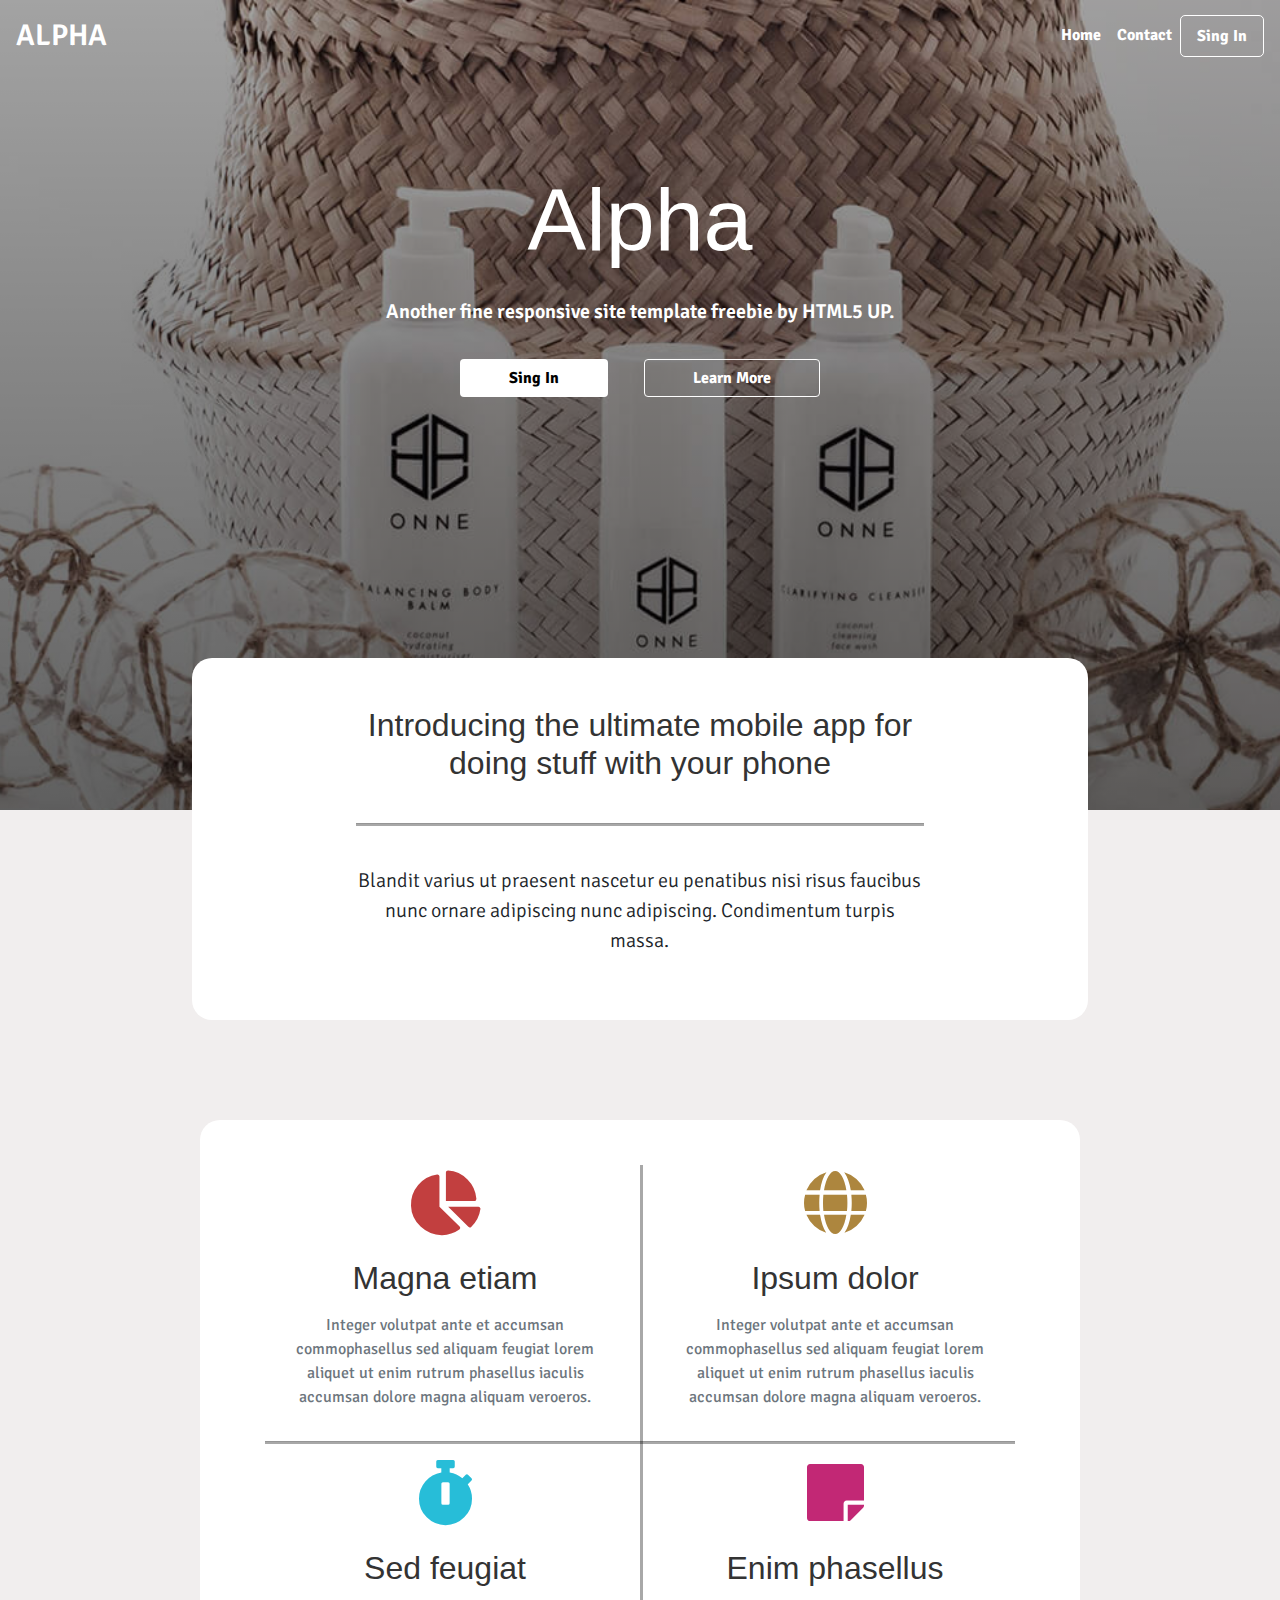
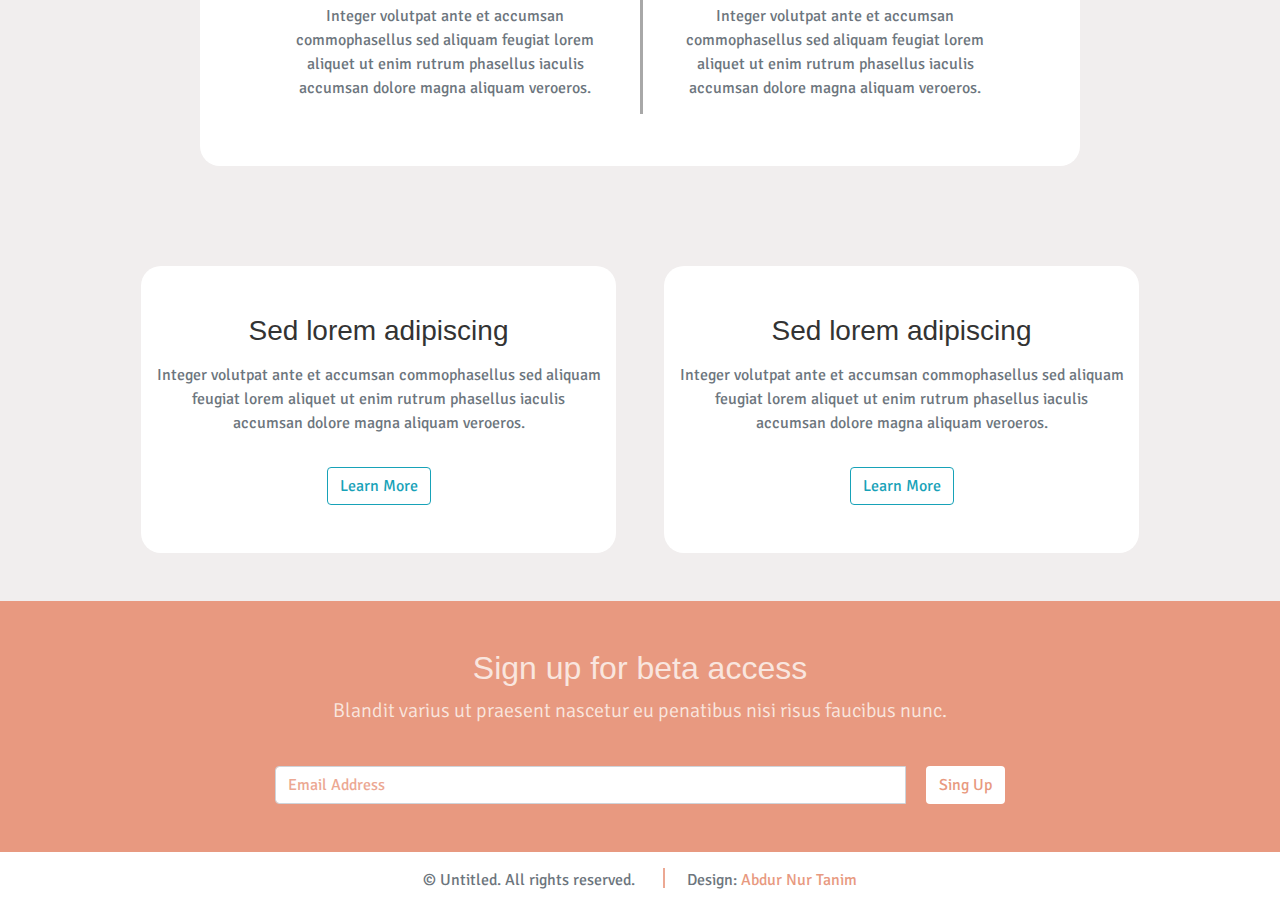
<file: index.html>
<html lang="en">
<head>
    <meta charset="UTF-8">
    <meta name="viewport" content="width=device-width, initial-scale=1.0">
    <title>Alpha</title>
    <link rel="stylesheet" href="css/uikit.min.css">
    <link rel="stylesheet" href="css/bootstrap.min.css">
    <link rel="stylesheet" href="css/fontawesome.min.css">
    <link rel="stylesheet" href="css/style.css">
</head>
<body>
    <header id="home">
        <!-- navbar-section -->
        <nav class="navbar navbar-expand-md navbar-dark" uk-sticky="top: 260; animation: uk-animation-slide-top; bottom: #sticky-on-scroll-up">
                <a href="#home" class="navbar-brand text-uppercase d-none d-md-block">Alpha</a>
                <button class="navbar-toggler navbar-toggler-left" type="button" data-target="#mobileMenu" data-toggle="collapse"><span class="navbar-toggler-icon nav-icon"></span></button>
                <div id="mobileMenu" class="collapse navbar-collapse">
                    <ul class="navbar-nav ml-auto">
                    <li class="nav-item">
                        <a href="#home" class="nav-link">Home</a>
                    </li>
                    <li class="nav-item">
                        <!-- <div class="dropdown">
                            <a class="nav-link dropdown-toggle" type="button" data-toggle="dropdown">Layouts
                            <span class="caret"></span></a>
                            <ul class="dropdown-menu">
                                <li class="dropdown-item"><a href="#">HTML</a></li>
                                <li class="dropdown-item"><a href="#">CSS</a></li>
                                <li class="dropdown-item"><a href="#">JavaScript</a></li>
                            </ul>
                        </div> -->
                        <a href="contact.html" class="nav-link">Contact</a>
                    </li>
                    <li class="nav-item">
                        <!-- <a href="#" class="nav-link text-capitalize px-3 menu-singup text-white">sing up</a> -->
                        <a class="nav-link text-capitalize px-3 menu-singup text-white" data-toggle="modal" data-target="#contactModal">sing in</a>
                    </li>
                </ul>
            </div>
        </nav>
        <section class="main-home mt-5 pt-0 pt-md-5">
            <div class="container">
                <div class="row text-white text-center">
                    <div class="col-sm-12">
                        <h1 class="display-2 text-white">Alpha</h1>
                        <p class="lead home-paragraph mt-4">Another fine responsive site template freebie by HTML5 UP.</p>
                        <div class="form-group">
                            <a href="" class="btn px-5 mt-3 mx-3 home-singup"  data-toggle="modal" data-target="#contactModal">Sing In</a>
                            <a href="#services" class="btn px-5 mt-3 mx-3 home-learnmore">Learn More</a>
                        </div>
                    </div>
                </div>
            </div>
        </section>
    </header>
    <!-- modal box start -->
    <div class="modal" id="contactModal">
        <div class="container">
            <div class="modal-dialog">
                <div class="modal-content bg-light">
                    <div class="modal-header">
                        <h3 class="text-dark">Sing In</h3>
                        <button class="close text-dark" data-dismiss="modal">&times;</button>
                    </div>
                    <div class="modal-body">
                        <form action="" class="text-dark">
                            <div class="form-group">
                                <label for="email">Enter Email</label>
                                <input type="email" class="form-control">
                            </div>
                            <div class="form-group">
                                <label for="email">Enter Password</label>
                                <input type="password" class="form-control">
                            </div>
                            <a href="#" class="btn btn-success btn-block mt-4">Sing In</a>
                        </form>
                    </div>
                </div>
            </div>
        </div>
    </div>
    <!-- modal box end -->
    <!-- services section  -->
    <section id="services" class="py-5">
        <div class="services-title py-5">
            <div class="container">
                <div class="row">
                    <div class="col-md-8 text-center m-auto">
                        <h2>Introducing the ultimate mobile app for doing stuff with your phone</h2>
                        <hr>
                        <p class="lead">Blandit varius ut praesent nascetur eu penatibus nisi risus faucibus nunc ornare adipiscing nunc adipiscing. Condimentum turpis massa.</p>
                    </div>
                </div>
            </div>
        </div>
        <div class="features-box">
            <div class="container">
                <div class="row features-row-one text-center">
                    <div class="col-md-6 content-box">
                        <i class="fas fa-chart-pie one"></i>
                        <h2 class="mt-4 mb-3">Magna etiam</h2>
                        <p class="text-muted px-3">Integer volutpat ante et accumsan commophasellus sed aliquam feugiat lorem aliquet ut enim rutrum phasellus iaculis accumsan dolore magna aliquam veroeros.</p>
                    </div>
                    <div class="col-md-6 content-box">
                        <i class="fas fa-globe two"></i>
                        <h2 class="mt-4 mb-3">Ipsum dolor</h2>
                        <p class="text-muted px-3">Integer volutpat ante et accumsan commophasellus sed aliquam feugiat lorem aliquet ut enim rutrum phasellus iaculis accumsan dolore magna aliquam veroeros.</p>
                    </div>
                </div>
                <hr class="d-none d-md-block">
                <div class="row text-center mt-0 mt-md-3">
                    <div class="col-md-6 content-box">
                        <i class="fas fa-stopwatch three"></i>
                        <h2 class="mt-4 mb-3">Sed feugiat</h2>
                        <p class="text-muted px-3">Integer volutpat ante et accumsan commophasellus sed aliquam feugiat lorem aliquet ut enim rutrum phasellus iaculis accumsan dolore magna aliquam veroeros.</p>
                    </div>
                    <div class="col-md-6 content-box">
                        <i class="fas fa-sticky-note four"></i>
                        <h2 class="mt-4 mb-3">Enim phasellus</h2>
                        <p class="text-muted px-3">Integer volutpat ante et accumsan commophasellus sed aliquam feugiat lorem aliquet ut enim rutrum phasellus iaculis accumsan dolore magna aliquam veroeros.</p>
                    </div>
                </div>
            </div>
        </div>
        <div class="learn-more-box">
            <div class="container">
                <div class="row justify-content-center">
                    <div class="col-md-5 main-box text-center mx-4">
                        <h3 class="mt-5 mb-3">Sed lorem adipiscing</h3>
                        <p class="text-muted">Integer volutpat ante et accumsan commophasellus sed aliquam feugiat lorem aliquet ut enim rutrum phasellus iaculis accumsan dolore magna aliquam veroeros.</p>
                        <a href="#" class="btn btn-outline-info mt-3 mb-5">Learn More</a>
                    </div>
                    <div class="col-md-5 main-box text-center mx-4">
                        <h3 class="mt-5 mb-3">Sed lorem adipiscing</h3>
                        <p class="text-muted">Integer volutpat ante et accumsan commophasellus sed aliquam feugiat lorem aliquet ut enim rutrum phasellus iaculis accumsan dolore magna aliquam veroeros.</p>
                        <a href="#" class="btn btn-outline-info mt-3 mb-5">Learn More</a>
                    </div>

                </div>
            </div>
        </div>
    </section>
    <!-- contact section -->
    <section id="contact" class="py-5">
        <div class="container">
            <div class="row text-center justify-content-center">
                <div class="col-md-8">
                    <h2>Sign up for beta access</h2>
                    <p class="lead">Blandit varius ut praesent nascetur eu penatibus nisi risus faucibus nunc.</p>
                    <div class="input-group">
                        <input type="email" id="singUp" class="form-control" placeholder="Email Address">
                        <a href="" class="btn">Sing Up</a>
                    </div>
                </div>
            </div>
        </div>
    </section>
    <!-- footer section -->
    <footer class="py-3">
        <div class="container">
            <div class="row text-center">
                <div class="col">
                    <span class="text-muted m-0 mr-0 mr-sm-5 d-sm-inline d-block one">© Untitled. All rights reserved.</span>
                    <span class="text-muted m-0 ml-0 ml-sm-0 d-sm-inline d-block">Design: <a href="https://web.facebook.com/profile.php?id=100040656737417" class="designer-name">Abdur Nur Tanim</a></span>
                </div>
            </div>
        </div>
    </footer>

    <script src="js/jquery-3.5.1.js"></script>
    <script src="js/popper.min.js"></script>
    <script src="js/bootstrap.min.js"></script>
    <script src="js/uikit.min.js"></script>
    <script src="js/uikit-icons.min.js"></script>
    <script src="js/main.js"></script>
</body>
</html>
</file>
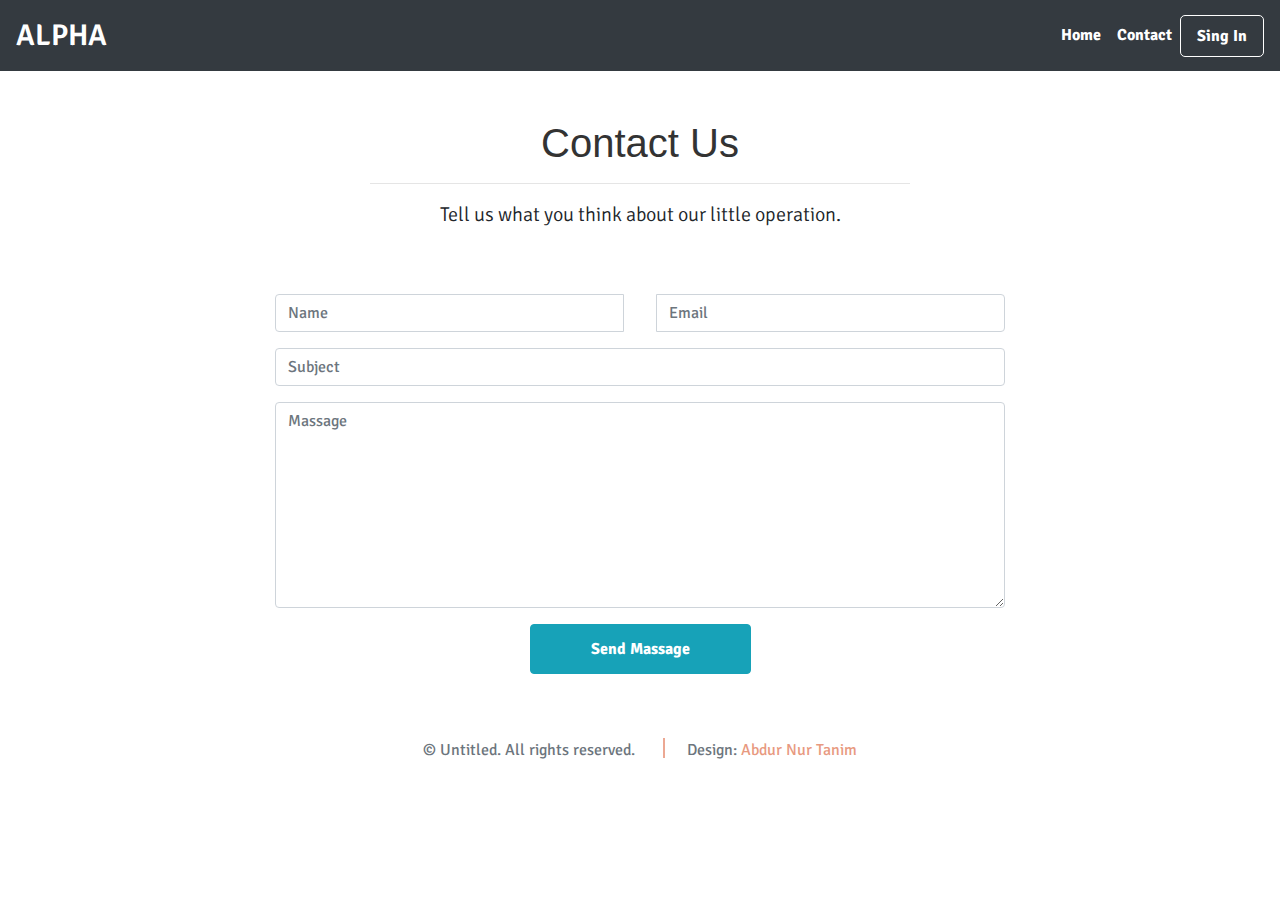
<file: contact.html>
<html lang="en">
<head>
    <meta charset="UTF-8">
    <meta name="viewport" content="width=device-width, initial-scale=1.0">
    <title>Alpha</title>
    <link rel="stylesheet" href="css/uikit.min.css">
    <link rel="stylesheet" href="css/bootstrap.min.css">
    <link rel="stylesheet" href="css/fontawesome.min.css">
    <link rel="stylesheet" href="css/style.css">
</head>
<body>

    <header>
         <!-- navbar-section -->
        <nav class="navbar navbar-expand-md navbar-dark bg-dark" uk-sticky="top: 260; animation: uk-animation-slide-top; bottom: #sticky-on-scroll-up">
            <a href="index.html" class="navbar-brand text-uppercase d-none d-md-block">Alpha</a>
            <button class="navbar-toggler navbar-toggler-left" type="button" data-target="#mobileMenu" data-toggle="collapse"><span class="navbar-toggler-icon nav-icon"></span></button>
            <div id="mobileMenu" class="collapse navbar-collapse">
                <ul class="navbar-nav ml-auto">
                    <li class="nav-item">
                        <a href="index.html" class="nav-link">Home</a>
                    </li>
                    <li class="nav-item">
                        <!-- <div class="dropdown">
                            <a class="nav-link dropdown-toggle" type="button" data-toggle="dropdown">Layouts
                            <span class="caret"></span></a>
                            <ul class="dropdown-menu">
                                <li class="dropdown-item"><a href="#">HTML</a></li>
                                <li class="dropdown-item"><a href="#">CSS</a></li>
                                <li class="dropdown-item"><a href="#">JavaScript</a></li>
                            </ul>
                        </div> -->
                        <a href="contact.html" class="nav-link">Contact</a>
                    </li>
                    <li class="nav-item">
                        <a href="#" class="nav-link text-capitalize px-3 menu-singup text-white"   data-toggle="modal" data-target="#contactModal">sing In</a>
                    </li>
                </ul>
            </div>
        </nav>
    </header>
    <!-- modal box start -->
    <div class="modal" id="contactModal">
        <div class="container">
            <div class="modal-dialog">
                <div class="modal-content bg-light">
                    <div class="modal-header">
                        <h3 class="text-dark">Sing In</h3>
                        <button class="close text-dark" data-dismiss="modal">&times;</button>
                    </div>
                    <div class="modal-body">
                        <form action="" class="text-dark">
                            <div class="form-group">
                                <label for="email">Enter Email</label>
                                <input type="email" class="form-control">
                            </div>
                            <div class="form-group">
                                <label for="email">Enter Password</label>
                                <input type="password" class="form-control">
                            </div>
                            <a href="#" class="btn btn-success btn-block mt-4">Sing In</a>
                        </form>
                    </div>
                </div>
            </div>
        </div>
    </div>
    <!-- modal box end -->
    <!-- main contact section -->
    <section id="main-contact">
        <div class="container">
            <div class="row justify-content-center text-center pt-5">
                <div class="col-lg-6 col-md-8">
                    <h1>Contact Us</h1>
                    <hr>
                    <p class="lead">Tell us what you think about our little operation.</p>
                </div>
            </div>
            <div class="row justify-content-center">
                <div class="col-lg-8 col-md-10">
                    <div class="main-form-box my-5">
                        <form>
                            <div class="input-group input-group-md-inline ">
                                <input type="text" class="form-control mr-3 name" placeholder="Name">
                                <input type="email" class="form-control ml-3 email" placeholder="Email">
                            </div>
                            <div class="input-group">
                                <input type="text" class="form-control mt-3" placeholder="Subject">
                            </div>
                            <div class="input-group">
                                <textarea class="form-control mt-3" placeholder="Massage" cols="30" rows="8"></textarea>
                            </div>
                            <div class="input-group justify-content-center">
                                <button type="submit" class="btn btn-info mt-3 send-massage text-capitalize">send Massage</button>
                            </div>
                        </form>
                    </div>
                </div>
            </div>
        </div>
    </section>
   
    <!-- footer section -->
    <footer class="py-3">
        <div class="container">
            <div class="row text-center">
                <div class="col">
                    <span class="text-muted m-0 mr-0 mr-sm-5 d-sm-inline d-block one">© Untitled. All rights reserved.</span>
                    <span class="text-muted m-0 ml-0 ml-sm-0 d-sm-inline d-block">Design: <a href="https://web.facebook.com/profile.php?id=100040656737417" class="designer-name">Abdur Nur Tanim</a></span>
                </div>
            </div>
        </div>
    </footer>
    
    <script src="js/jquery-3.5.1.js"></script>
    <script src="js/popper.min.js"></script>
    <script src="js/bootstrap.min.js"></script>
    <script src="js/uikit.min.js"></script>
    <script src="js/uikit-icons.min.js"></script>
    <script src="js/main.js"></script>
</body>
</html>
</file>
<file: css/style.css>
@import url("https://fonts.googleapis.com/css2?family=Signika:wght@300;400;500;600;700&display=swap");
body {
  font-family: 'Signika', sans-serif;
}

html {
  scroll-behavior: smooth;
}

.sticky {
  background: #000 !important;
}

#home {
  background: -webkit-gradient(linear, left top, left bottom, from(rgba(0, 0, 0, 0.356)), to(rgba(0, 0, 0, 0.644))), url("../img/portfolio-details-1.jpg");
  background: linear-gradient(rgba(0, 0, 0, 0.356), rgba(0, 0, 0, 0.644)), url("../img/portfolio-details-1.jpg");
  background-repeat: no-repeat;
  background-size: cover;
  background-position: center;
  background-attachment: fixed;
  height: 90vh;
}

header .sticky {
  background: #000;
}

header .navbar .menu-singup {
  color: #fff !important;
  border-radius: 5px;
  border: 1px solid #fff;
}

header .navbar .menu-singup:hover {
  background: #767676;
}

header .navbar .navbar-brand {
  font-weight: 600;
  font-size: 30px;
  color: #fff;
}

header .navbar .navbar-brand:hover {
  color: #fff;
}

header .navbar .nav-link {
  font-weight: 900;
  color: #fff !important;
}

header .navbar .nav-link:hover {
  color: rgba(255, 255, 255, 0.856) !important;
}

header .navbar .dropdown-menu .dropdown-item:hover {
  background: #E89980;
}

header .navbar .dropdown-menu .dropdown-item:hover a {
  color: #fff;
}

header .navbar .dropdown-menu .dropdown-item a {
  text-decoration: none;
  color: #000;
  font-weight: 700;
}

header .main-home h1 {
  font-weight: 400;
}

header .main-home p {
  font-weight: 600;
}

header .main-home .form-group a {
  font-weight: 700;
}

header .main-home .form-group .home-singup {
  background: #fff;
  color: #000;
  -webkit-transition: .3s;
  transition: .3s;
}

header .main-home .form-group .home-singup:hover {
  background: transparent;
  color: #fff;
  border: 1px solid #fff;
}

header .main-home .form-group .home-learnmore {
  color: #fff;
  border: 1px solid #fff;
  -webkit-transition: .3s;
  transition: .3s;
}

header .main-home .form-group .home-learnmore:hover {
  background: #fff;
  color: #000;
}

#services {
  background: #f1eeee;
}

#services .services-title {
  background: #fff;
  position: relative;
  width: 70%;
  margin: auto;
  top: -200px;
  border-radius: 20px;
  left: 0;
}

#services .services-title hr {
  background: #00000057;
  padding: 1px;
  margin: 40px 0;
}

#services .features-box {
  position: relative;
  top: -100px;
  left: 0;
  background: #fff;
  margin: 0 200px;
  border-radius: 20px;
  padding: 50px;
}

#services .features-box .one {
  color: #c23f3f;
}

#services .features-box .two {
  color: #ad863e;
}

#services .features-box .three {
  color: #27bdd8;
}

#services .features-box .four {
  color: #c22875;
}

#services .features-box .features-row-one::before {
  content: " ";
  position: absolute;
  top: 7%;
  left: 50%;
  width: 3px;
  height: 85%;
  background: #00000057;
}

#services .features-box hr {
  padding: 1px;
  background: #00000057;
}

#services .features-box i {
  font-size: 65px;
  color: #f3f;
}

#services .learn-more-box .main-box {
  background: #fff;
  border-radius: 20px;
}

#contact {
  background: #E89980;
  color: #F9E6DF;
}

#contact h2 {
  color: #F9E6DF;
}

#contact .input-group {
  margin-top: 40px;
}

#contact .input-group .form-control::-webkit-input-placeholder {
  color: #ECA893;
}

#contact .input-group .form-control:-ms-input-placeholder {
  color: #ECA893;
}

#contact .input-group .form-control::-ms-input-placeholder {
  color: #ECA893;
}

#contact .input-group .form-control::placeholder {
  color: #ECA893;
}

#contact .input-group .btn {
  margin-left: 20px;
  background: #fff;
  color: #E89980;
}

footer .designer-name {
  color: #E89980;
}

footer .designer-name:hover {
  text-decoration: none;
  color: #ECA893;
}

footer .col {
  position: relative;
}

footer .one:after {
  content: " ";
  position: absolute;
  top: 0;
  left: 52%;
  width: 2px;
  height: 20px;
  background: #ECA893;
}

#main-contact .main-form-box .input-group .send-massage {
  padding: 12px 60px;
  font-weight: 700;
}

@media (max-width: 1200px) {
  #services .features-box {
    margin: 0 100px;
    padding: 40px;
  }
}

@media (max-width: 991px) {
  #services .features-box h2 {
    font-size: 25px;
  }
  #services .features-box p {
    font-size: 14px;
  }
  #services .learn-more-box .main-box h3 {
    font-size: 25px;
  }
  #services .learn-more-box .main-box p {
    font-size: 14px;
  }
  #services .learn-more-box .main-box .btn {
    display: block;
  }
}

@media (max-width: 767px) {
  header {
    height: 80vh;
  }
  #services .services-title {
    background: #fff;
    position: relative;
    width: 70%;
    margin: auto;
    top: -130px;
    border-radius: 20px;
    left: 0;
  }
  #services .features-box {
    margin: 0;
    padding: 30px;
    border-radius: 0;
  }
  #services .features-box .features-row-one::before {
    display: none;
  }
  #services .features-box .content-box {
    border-radius: 20px;
    background: #F1EEEE;
    margin-top: 10px;
    padding-top: 20px;
  }
  #services .learn-more-box {
    margin-top: -70px;
  }
  #services .learn-more-box .main-box {
    margin: 10px 0;
  }
}

@media (max-width: 575px) {
  header {
    height: auto;
  }
  header .main-home {
    padding-bottom: 30px;
  }
  header .main-home h1 {
    font-weight: 200;
    font-size: 60px;
  }
  header .main-home p {
    font-weight: 300;
    font-size: 17px;
    margin-bottom: 40px;
  }
  header .main-home .form-group .home-singup {
    display: block;
  }
  header .main-home .form-group .home-learnmore {
    display: block;
  }
  #services .services-title {
    background: #fff;
    position: relative;
    width: 100%;
    margin: auto;
    top: -48px;
    border-radius: 0;
    left: 0;
    margin-bottom: 50px;
  }
  #services .learn-more-box {
    margin-top: -70px;
  }
  footer .one:after {
    display: none;
  }
  #main-contact .main-form-box .input-group .name {
    width: 100%;
    float: left;
    margin-right: 0px !important;
  }
  #main-contact .main-form-box .input-group .email {
    width: 100%;
    float: left;
    margin-top: 15px;
    margin-left: 1px !important;
  }
}
/*# sourceMappingURL=style.css.map */
</file>
